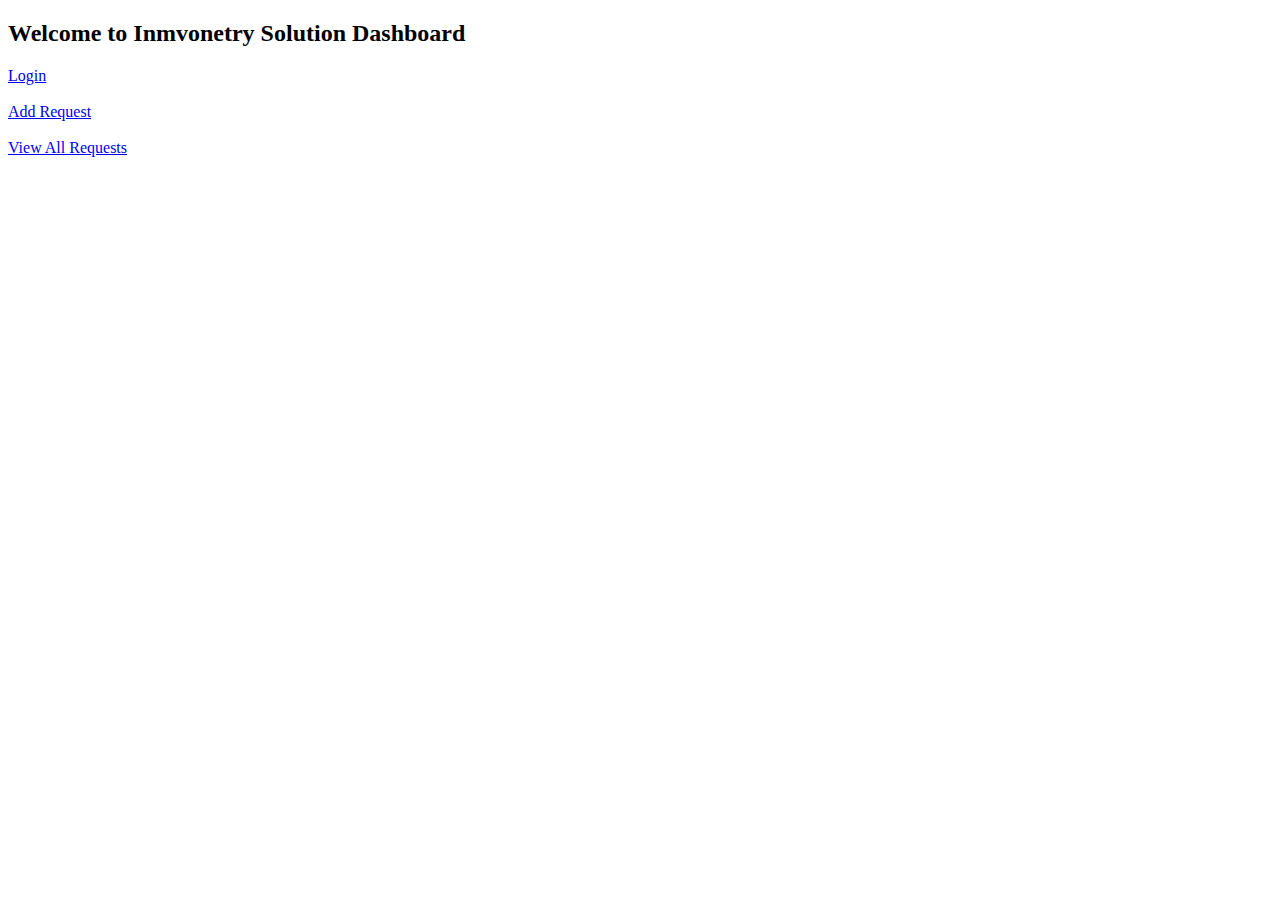
<file: index.html>
<!DOCTYPE html>
<html>
<head>
    <title>Dashboard</title>
</head>
<body>

<h2>Welcome to Inmvonetry Solution Dashboard</h2>

<a href="login.html">Login</a><br><br>
<a href="add_request.html">Add Request</a><br><br>
<a href="api/list.php">View All Requests</a><br><br>

</body>
</html>
</file>
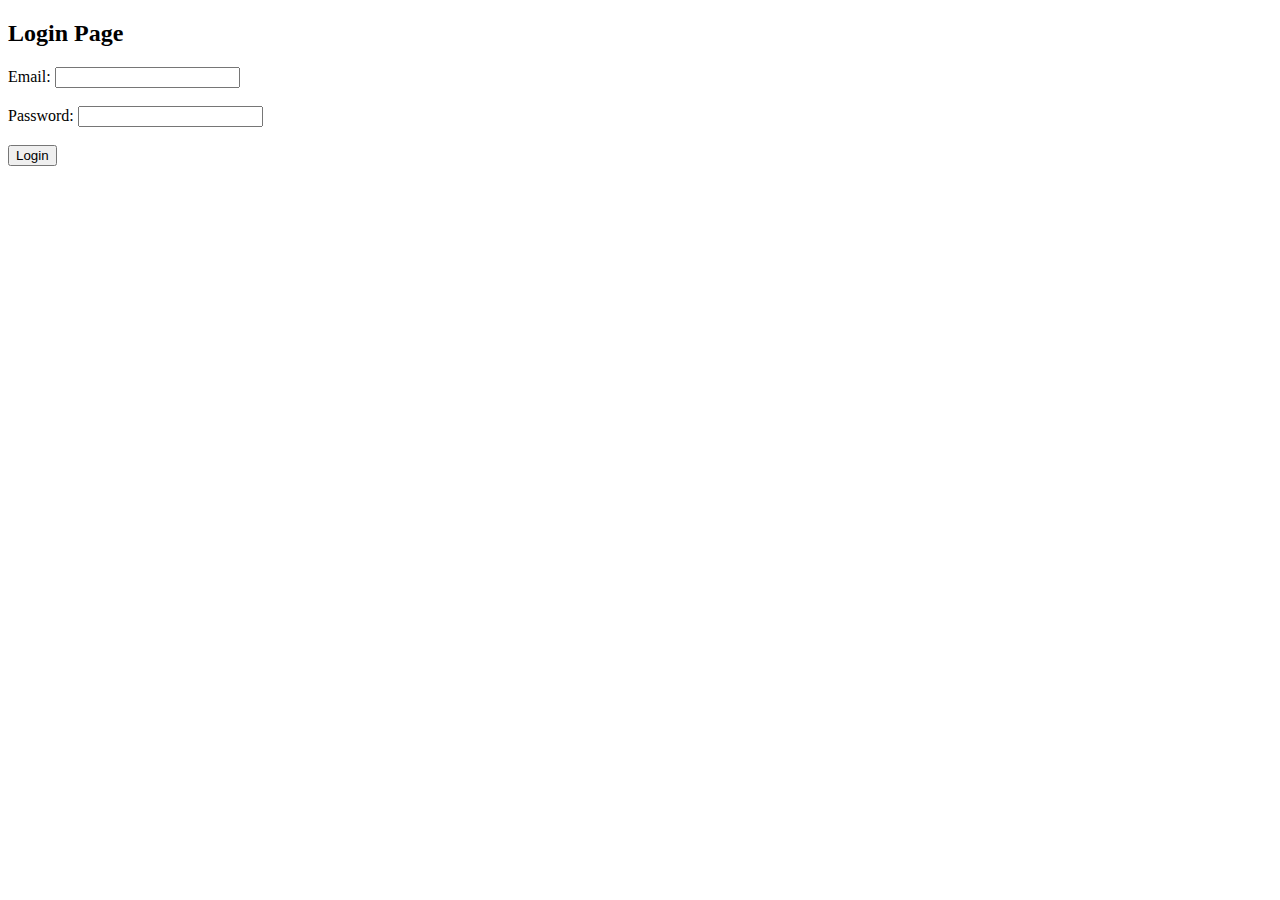
<file: login.html>
<!DOCTYPE html>
<html>
<head>
    <title>Login</title>
</head>
<body>

<h2>Login Page</h2>

<form action="api/login.php" method="POST">
    <label>Email:</label>
    <input type="text" name="email"><br><br>

    <label>Password:</label>
    <input type="password" name="password"><br><br>

    <button type="submit">Login</button>
</form>

</body>
</html>
</file>
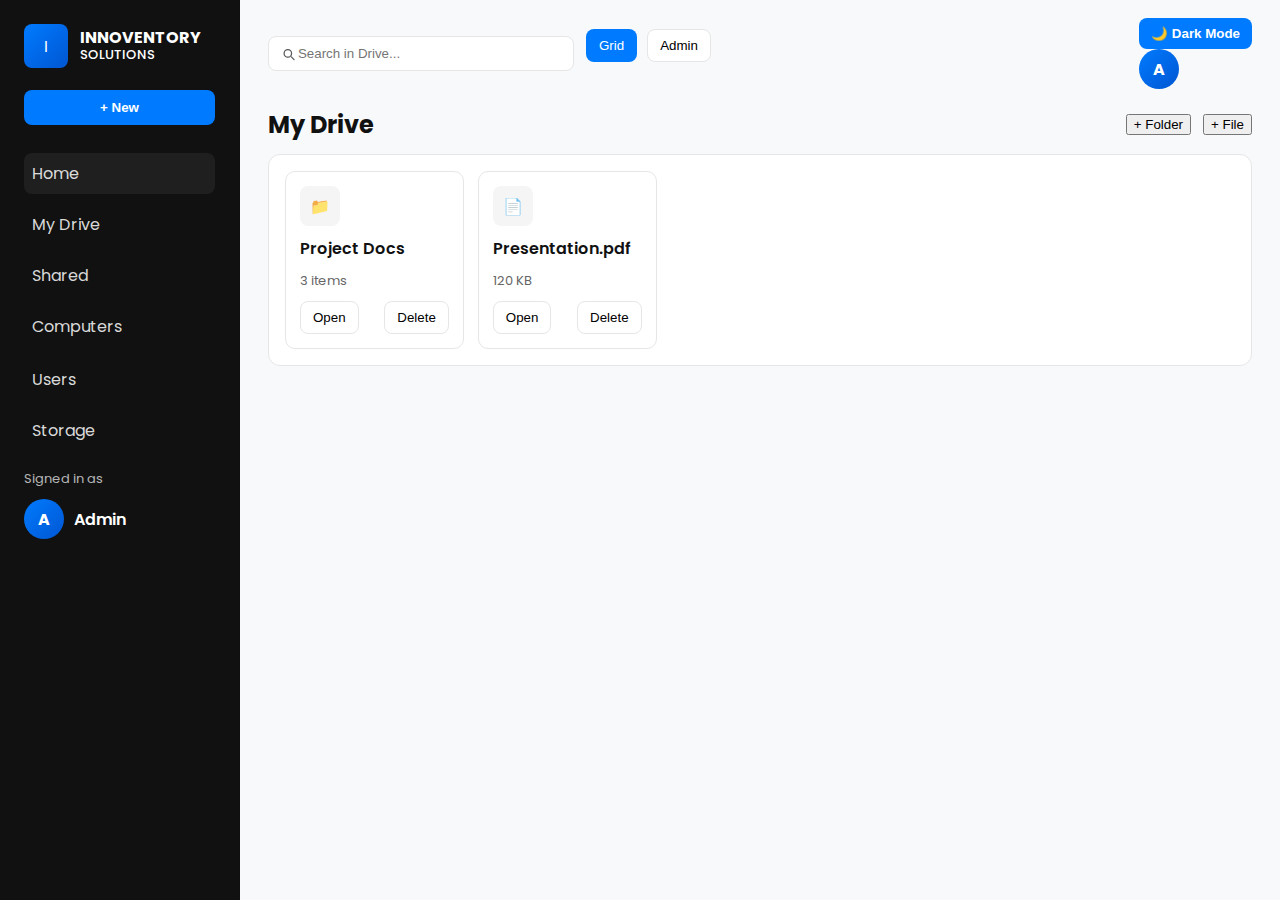
<file: solution.html>
<!DOCTYPE html>
<html lang="en">
<head>
  <meta charset="utf-8" />
  <meta name="viewport" content="width=device-width,initial-scale=1" />
  <title>Innoventory Drive - Admin (CSV & Bulk)</title>
  <link href="https://fonts.googleapis.com/css2?family=Poppins:wght@400;500;600;700&display=swap" rel="stylesheet">
  <style>
    :root{
      --bg:#f8f9fa; --panel:#fff; --muted:#666; --accent:#007bff; --text:#111;
      --sidebar:#111; --sidebarText:#fff; --surface-border:#e6e6e6;
    }
    body{font-family:'Poppins',sans-serif;margin:0;display:flex;min-height:100vh;background:var(--bg);color:var(--text);transition:background .25s,color .25s}
    body.dark{ --bg:#121212; --panel:#1e1e1e; --muted:#bdbdbd; --accent:#66aaff; --text:#eee; --sidebar:#000; --sidebarText:#fff; --surface-border:#333 }

    .sidebar{width:240px;background:var(--sidebar);color:var(--sidebarText);padding:24px;box-sizing:border-box;border-right:1px solid rgba(0,0,0,.06)}
    .logo{display:flex;gap:12px;align-items:center;margin-bottom:22px}
    .logo-image{width:44px;height:44px;border-radius:8px;background:linear-gradient(135deg,var(--accent),#0056d2);display:flex;align-items:center;justify-content:center;color:#fff}
    .logo-text{font-weight:700;line-height:1}
    .new-btn{width:100%;padding:10px;border-radius:8px;border:none;background:var(--accent);color:#fff;font-weight:600;cursor:pointer;margin-bottom:18px}
    .nav-menu ul{list-style:none;padding:0;margin:10px 0}
    .nav-menu li{margin-bottom:10px}
    .nav-menu a{display:block;color:rgba(255,255,255,.85);text-decoration:none;padding:8px;border-radius:8px}
    .nav-menu a.active{background:rgba(255,255,255,.06);}

    main.content{flex:1;padding:18px 28px;box-sizing:border-box;min-height:100vh;background:var(--bg)}
    .topbar{display:flex;align-items:center;justify-content:space-between;margin-bottom:18px;gap:16px}
    .left-tools{display:flex;gap:12px;align-items:center}
    .search-box{display:flex;align-items:center;background:var(--panel);border:1px solid var(--surface-border);padding:8px 12px;border-radius:8px;min-width:280px}
    .search-box input{border:0;background:transparent;outline:none;width:100%;color:var(--text)}
    .theme-toggle{background:var(--accent);color:#fff;border:none;padding:8px 12px;border-radius:8px;cursor:pointer;font-weight:600}

    .profile{position:relative}
    .avatar{width:40px;height:40px;border-radius:50%;background:linear-gradient(135deg,var(--accent),#0056d2);display:flex;align-items:center;justify-content:center;color:#fff;font-weight:700;cursor:pointer}
    .profile-menu{position:absolute;right:0;top:56px;background:var(--panel);color:var(--text);border:1px solid var(--surface-border);border-radius:10px;padding:8px;min-width:150px;box-shadow:0 10px 30px rgba(0,0,0,.08);display:none}
    .profile-menu a{display:block;padding:8px;border-radius:6px;text-decoration:none;color:var(--text)}
    .profile-menu a:hover{background:rgba(0,0,0,.04)}

    .view-tabs{display:flex;gap:10px;margin-bottom:16px}
    .tab-btn{background:var(--panel);border:1px solid var(--surface-border);padding:8px 12px;border-radius:8px;cursor:pointer}
    .tab-btn.active{background:var(--accent);color:#fff;border-color:transparent}

    .grid-area{display:grid;grid-template-columns:repeat(auto-fill,minmax(160px,1fr));gap:14px}
    .card{background:var(--panel);border:1px solid var(--surface-border);border-radius:10px;padding:14px;display:flex;flex-direction:column;gap:10px;min-height:110px}
    .icon{width:40px;height:40px;border-radius:8px;display:flex;align-items:center;justify-content:center;background:rgba(0,0,0,.04);font-weight:700}
    .name{font-weight:600;word-break:break-word}
    .meta{font-size:13px;color:var(--muted)}

    .panel{background:var(--panel);border:1px solid var(--surface-border);padding:16px;border-radius:12px;box-sizing:border-box}
    table{width:100%;border-collapse:collapse}
    th,td{padding:10px 12px;border-bottom:1px solid var(--surface-border);text-align:left;color:var(--text)}
    th{color:var(--accent);font-weight:600}
    .action-btn{padding:6px 10px;border-radius:8px;border:none;cursor:pointer;font-weight:600}
    .approve{background:var(--accent);color:#fff}
    .deny{background:#dc3545;color:#fff}
    .small{font-size:13px;color:var(--muted)}

    .section-title{display:flex;justify-content:space-between;align-items:center;margin-bottom:12px}
    .flex-row{display:flex;gap:12px;align-items:center}
    .modal-overlay{position:fixed;inset:0;background:rgba(0,0,0,.45);display:none;align-items:center;justify-content:center;z-index:999}
    .modal-overlay.active{display:flex}
    .modal{background:var(--panel);padding:18px;border-radius:12px;min-width:320px;border:1px solid var(--surface-border);color:var(--text)}
    .modal h3{margin-bottom:12px}
    .modal input, .modal select{width:100%;padding:10px;margin-bottom:10px;border-radius:8px;border:1px solid var(--surface-border);background:transparent;color:var(--text);box-sizing:border-box}
    .modal .row{display:flex;gap:8px}
    .modal .row input{flex:1}
    .modal .btns{display:flex;gap:8px;justify-content:flex-end;margin-top:6px}
    .btn-prim{background:var(--accent);color:#fff;border:none;padding:8px 12px;border-radius:8px;cursor:pointer}
    .btn-sec{background:transparent;border:1px solid var(--surface-border);padding:8px 12px;border-radius:8px;cursor:pointer}

    @media (max-width:900px){ .sidebar{display:none} .grid-area{grid-template-columns:repeat(auto-fill,minmax(140px,1fr))} }
  </style>
</head>
<body>
  <aside class="sidebar" aria-label="sidebar">
    <div class="logo">
      <div class="logo-image">I</div>
      <div class="logo-text">INNOVENTORY<br><span style="font-weight:500;font-size:13px">SOLUTIONS</span></div>
    </div>
    <button class="new-btn" id="globalAddBtn">+ New</button>
    <nav class="nav-menu">
      <ul>
        <li><a href="#" class="active">Home</a></li>
        <li><a href="#">My Drive</a></li>
        <li><a href="#">Shared</a></li>
        <li><a href="#">Computers</a></li>
        <li style="margin-top:12px"><a href="#">Users</a></li>
        <li><a href="#">Storage</a></li>
      </ul>
    </nav>
    <div style="margin-top:18px;font-size:13px;color:rgba(255,255,255,.7)">Signed in as</div>
    <div style="display:flex;gap:10px;align-items:center;margin-top:10px">
      <div class="avatar" id="sidebarAvatar">A</div>
      <div style="font-weight:600">Admin</div>
    </div>
  </aside>

  <main class="content">
    <div class="topbar">
      <div class="left-tools">
        <div class="search-box" title="Search">
          <svg width="16" height="16" viewBox="0 0 24 24" fill="none" style="opacity:.7">
            <path d="M21 21l-4.35-4.35" stroke="currentColor" stroke-width="2" stroke-linecap="round" stroke-linejoin="round"/>
            <circle cx="11" cy="11" r="6" stroke="currentColor" stroke-width="2"/>
          </svg>
          <input id="globalSearch" placeholder="Search in Drive..." />
        </div>

        <div class="view-tabs" role="tablist" aria-label="views">
          <button class="tab-btn active" data-view="grid" id="tabGrid">Grid</button>
          <button class="tab-btn" data-view="admin" id="tabAdmin">Admin</button>
        </div>
      </div>

      <div class="top-actions">
        <button class="theme-toggle" id="themeToggle">🌙 Dark Mode</button>

        <div class="profile" id="profileWrap">
          <div class="avatar" id="profileAvatar">A</div>
          <div class="profile-menu" id="profileMenu" aria-hidden="true">
            <a href="#" id="profileName">Admin</a>
            <a href="#" id="settingsBtn">Settings</a>
            <a href="#" id="logoutBtn">Logout</a>
          </div>
        </div>
      </div>
    </div>

    <!-- GRID VIEW -->
    <section id="gridView">
      <div class="section-title">
        <h2 style="margin:0">My Drive</h2>
        <div class="flex-row">
          <button class="icon-btn" id="addFolderBtn">+ Folder</button>
          <button class="icon-btn" id="addFileBtn">+ File</button>
        </div>
      </div>

      <div class="grid-area panel" id="itemsGrid" style="padding:16px;grid-template-columns:repeat(auto-fill,minmax(160px,1fr));"></div>
    </section>

    <!-- ADMIN VIEW -->
    <section id="adminView" style="display:none">
      <div class="section-title">
        <h2 style="margin:0">Pending Requests</h2>
        <div class="flex-row">
          <button class="btn-prim" id="openAddUser">Add User</button>
          <button class="btn-sec" id="bulkApproveBtn">Bulk Approve</button>
          <button class="btn-sec" id="bulkDenyBtn">Bulk Deny</button>
          <input type="file" id="importCsvInput" accept=".csv" style="display:none;">
          <button class="btn-sec" id="importCsvBtn">Import CSV</button>
          <button class="btn-prim" id="exportApprovedBtn">Export Approved CSV</button>
        </div>
      </div>

      <div class="panel" style="margin-bottom:18px">
        <table id="pendingTable">
          <thead>
            <tr>
              <th><input type="checkbox" id="selectAllPending"></th>
              <th>Name</th><th>Email</th><th>Reason</th><th>Location</th><th>Actions</th>
            </tr>
          </thead>
          <tbody></tbody>
        </table>
      </div>

      <div class="section-title">
        <h3 style="margin:0">Approved Users</h3>
      </div>

      <div class="panel">
        <table id="approvedTable">
          <thead>
            <tr><th>Name</th><th>Email</th><th>Reason</th><th>Location</th></tr>
          </thead>
          <tbody></tbody>
        </table>
      </div>
    </section>
  </main>

  <div class="modal-overlay" id="modalOverlay">
    <div class="modal" id="modalContent"></div>
  </div>

  <script>
    const qs = s => document.querySelector(s);
    const storage = {
      get(key, fallback){ try{ const v=localStorage.getItem(key); return v?JSON.parse(v):fallback }catch(e){return fallback} },
      set(key,val){localStorage.setItem(key,JSON.stringify(val))}
    };

    let items = storage.get('drive_items', [
      {id:uid(),type:'folder',name:'Project Docs',meta:'3 items'},
      {id:uid(),type:'file',name:'Presentation.pdf',meta:'120 KB'}
    ]);
    let pendingUsers = storage.get('pending_users', []);
    let approvedUsers = storage.get('approved_users', []);
    const gridView = qs('#gridView'), adminView = qs('#adminView');
    const itemsGrid = qs('#itemsGrid');
    const pendingTbody = qs('#pendingTable tbody'), approvedTbody = qs('#approvedTable tbody');
    const modalOverlay = qs('#modalOverlay'), modalContent = qs('#modalContent');

    const tabGrid = qs('#tabGrid'), tabAdmin = qs('#tabAdmin');
    const themeToggle = qs('#themeToggle');

    // theme
    const currentTheme = storage.get('theme','light');
    if(currentTheme === 'dark'){ document.body.classList.add('dark'); themeToggle.textContent='☀️ Light Mode' }
    themeToggle.addEventListener('click', () => {
      document.body.classList.toggle('dark');
      const isDark = document.body.classList.contains('dark');
      themeToggle.textContent = isDark ? '☀️ Light Mode' : '🌙 Dark Mode';
      storage.set('theme', isDark ? 'dark' : 'light');
    });

    // profile menu
    qs('#profileAvatar').addEventListener('click', ()=> {
      const pm = qs('#profileMenu'); pm.style.display = pm.style.display === 'block' ? 'none' : 'block';
    });
    document.addEventListener('click', e=> { if(!qs('#profileWrap').contains(e.target)) qs('#profileMenu').style.display='none'; });

    // tabs
    function setView(v){ if(v==='grid'){ gridView.style.display='block'; adminView.style.display='none'; tabGrid.classList.add('active'); tabAdmin.classList.remove('active'); }
                       else { gridView.style.display='none'; adminView.style.display='block'; tabAdmin.classList.add('active'); tabGrid.classList.remove('active'); } }
    tabGrid.addEventListener('click', ()=> setView('grid'));
    tabAdmin.addEventListener('click', ()=> setView('admin'));

    function uid(){ return Date.now().toString(36)+Math.random().toString(36).slice(2,8); }

    // render items
    function renderItems(){
      itemsGrid.innerHTML=''; items.forEach(it=>{
        const card = document.createElement('div'); card.className='card';
        card.innerHTML = `<div class="icon">${it.type==='folder'?'📁':'📄'}</div>
                          <div class="name">${escapeHtml(it.name)}</div>
                          <div class="meta small">${escapeHtml(it.meta||'')}</div>
                          <div style="margin-top:auto;display:flex;justify-content:space-between">
                            <button class="btn-sec" data-id="${it.id}" data-act="open">Open</button>
                            <button class="btn-sec" data-id="${it.id}" data-act="delete">Delete</button>
                          </div>`;
        itemsGrid.appendChild(card);
      });
    }

    // render users
    function renderUsers(){
      pendingTbody.innerHTML=''; approvedTbody.innerHTML='';
      pendingUsers.forEach((u, idx)=>{
        const tr = document.createElement('tr');
        tr.innerHTML = `<td><input type="checkbox" class="pending-check" data-idx="${idx}"></td>
          <td>${escapeHtml(u.name)}</td><td>${escapeHtml(u.email)}</td><td>${escapeHtml(u.reason)}</td><td>${escapeHtml(u.location)}</td>
          <td><button class="action-btn approve" data-idx="${idx}">Approve</button>
              <button class="action-btn deny" data-idx="${idx}">Deny</button></td>`;
        pendingTbody.appendChild(tr);
      });
      approvedUsers.forEach(u=>{
        const tr = document.createElement('tr');
        tr.innerHTML = `<td>${escapeHtml(u.name)}</td><td>${escapeHtml(u.email)}</td><td>${escapeHtml(u.reason)}</td><td>${escapeHtml(u.location)}</td>`;
        approvedTbody.appendChild(tr);
      });
      qs('#selectAllPending').checked = false;
    }

    function saveAll(){ storage.set('drive_items', items); storage.set('pending_users', pendingUsers); storage.set('approved_users', approvedUsers); }

    // initial sample
    if(pendingUsers.length===0 && approvedUsers.length===0){
      pendingUsers.push({id:uid(),name:'Aditi Rawat',email:'aditi@gmail.com',reason:'Signup Request',location:'Dehradun'});
      storage.set('pending_users', pendingUsers);
    }
    renderItems(); renderUsers();

    // Global add modal
    qs('#globalAddBtn').addEventListener('click', ()=> openModalChoice());
    function openModalChoice(){
      modalContent.innerHTML = `<h3>Create</h3>
        <div style="display:flex;gap:8px;margin-top:8px">
          <button class="btn-prim" id="mNewFolder">New Folder</button>
          <button class="btn-prim" id="mNewFile">New File</button>
          <button class="btn-sec" id="mNewUser">New User</button>
          <button class="btn-sec" id="mClose">Close</button>
        </div>`;
      qs('#mNewFolder').onclick = ()=> openFolderModal();
      qs('#mNewFile').onclick = ()=> openFileModal();
      qs('#mNewUser').onclick = ()=> openUserModal();
      qs('#mClose').onclick = closeModal;
      modalOverlay.classList.add('active');
    }
    function closeModal(){ modalOverlay.classList.remove('active'); modalContent.innerHTML=''; }

    // folder modal
    function openFolderModal(pref=''){
      modalContent.innerHTML = `<h3>Create Folder</h3><input id="folderName" placeholder="Folder name" value="${escapeHtml(pref)}"><div class="btns"><button class="btn-sec" id="fCancel">Cancel</button><button class="btn-prim" id="fCreate">Create</button></div>`;
      qs('#fCancel').onclick = closeModal;
      qs('#fCreate').onclick = ()=> {
        const name = qs('#folderName').value.trim(); if(!name) return alert('Enter folder name');
        items.unshift({id:uid(),type:'folder',name,meta:'0 items'}); saveAll(); renderItems(); closeModal();
      };
      modalOverlay.classList.add('active');
    }

    // file modal
    function openFileModal(){
      modalContent.innerHTML = `<h3>Upload / Add File</h3><input id="fileName" placeholder="File name (e.g., report.pdf)"><input id="fileSize" placeholder="Size (e.g., 120 KB)"><div class="btns"><button class="btn-sec" id="fiCancel">Cancel</button><button class="btn-prim" id="fiCreate">Add File</button></div>`;
      qs('#fiCancel').onclick = closeModal;
      qs('#fiCreate').onclick = ()=> {
        const name = qs('#fileName').value.trim(); const size = qs('#fileSize').value.trim();
        if(!name) return alert('Enter file name');
        items.unshift({id:uid(),type:'file',name,meta:size||''}); saveAll(); renderItems(); closeModal();
      };
      modalOverlay.classList.add('active');
    }

    // user modal
    function openUserModal(pref=''){
      modalContent.innerHTML = `<h3>Add User (Pending)</h3>
        <input id="uName" placeholder="Full name" value="${escapeHtml(pref)}">
        <input id="uEmail" placeholder="Email">
        <input id="uReason" placeholder="Reason (e.g., Signup Request)">
        <input id="uLocation" placeholder="Location">
        <div class="btns"><button class="btn-sec" id="uCancel">Cancel</button><button class="btn-prim" id="uSave">Add</button></div>`;
      qs('#uCancel').onclick = closeModal;
      qs('#uSave').onclick = ()=> {
        const name = qs('#uName').value.trim(), email = qs('#uEmail').value.trim();
        const reason = qs('#uReason').value.trim(), location = qs('#uLocation').value.trim();
        if(!name||!email||!reason||!location) return alert('Fill all fields');
        pendingUsers.unshift({id:uid(),name,email,reason,location}); saveAll(); renderUsers(); closeModal(); setView('admin');
      };
      modalOverlay.classList.add('active');
    }

    qs('#openAddUser').addEventListener('click', ()=> openUserModal());
    qs('#addFolderBtn').addEventListener('click', ()=> openFolderModal());
    qs('#addFileBtn').addEventListener('click', ()=> openFileModal());
    modalOverlay.addEventListener('click', e=> { if(e.target===modalOverlay) closeModal(); });

    // itemsGrid actions
    itemsGrid.addEventListener('click', e=>{
      const btn = e.target.closest('button'); if(!btn) return;
      const id = btn.dataset.id; const act = btn.dataset.act;
      if(act==='open') alert('Open: ' + (items.find(it=>it.id===id)?.name||'item'));
      if(act==='delete'){ if(confirm('Delete this item?')){ items = items.filter(i=>i.id!==id); saveAll(); renderItems(); } }
    });

    // pending approve/deny single
    pendingTbody.addEventListener('click', e=>{
      const btn = e.target.closest('button'); if(!btn) return;
      const idx = Number(btn.dataset.idx);
      if(btn.classList.contains('approve')){ const u = pendingUsers.splice(idx,1)[0]; approvedUsers.unshift(u); saveAll(); renderUsers(); }
      else if(btn.classList.contains('deny')){ if(confirm('Deny and remove?')){ pendingUsers.splice(idx,1); saveAll(); renderUsers(); } }
    });

    // select all
    qs('#selectAllPending').addEventListener('change', e=>{
      const checked = e.target.checked;
      qsa('.pending-check').forEach(cb => cb.checked = checked);
    });

    // bulk approve / deny
    qs('#bulkApproveBtn').addEventListener('click', ()=>{
      const checks = Array.from(qsa('.pending-check')).map(cb => ({cb,idx: Number(cb.dataset.idx)})).filter(o=>o.cb.checked);
      if(checks.length===0) return alert('Select at least one request');
      // collect users to approve in descending order by idx so splice works
      const idxs = checks.map(o=>o.idx).sort((a,b)=>b-a);
      idxs.forEach(i => { const u = pendingUsers.splice(i,1)[0]; approvedUsers.unshift(u); });
      saveAll(); renderUsers();
    });

    qs('#bulkDenyBtn').addEventListener('click', ()=>{
      const checks = Array.from(qsa('.pending-check')).map(cb => ({cb,idx: Number(cb.dataset.idx)})).filter(o=>o.cb.checked);
      if(checks.length===0) return alert('Select at least one request');
      if(!confirm('Deny selected requests?')) return;
      const idxs = checks.map(o=>o.idx).sort((a,b)=>b-a);
      idxs.forEach(i => pendingUsers.splice(i,1));
      saveAll(); renderUsers();
    });

    // import CSV
    qs('#importCsvBtn').addEventListener('click', ()=> qs('#importCsvInput').click());
    qs('#importCsvInput').addEventListener('change', handleCsvFile);

    function handleCsvFile(e){
      const f = e.target.files[0]; if(!f) return;
      const reader = new FileReader();
      reader.onload = ev => {
        const text = ev.target.result;
        const parsed = parseCsv(text);
        // expected header: name,email,reason,location (case-insensitive)
        if(parsed.length===0) return alert('No rows found in CSV');
        const headers = parsed[0].map(h=>h.toLowerCase().trim());
        const nameIdx = headers.indexOf('name'), emailIdx = headers.indexOf('email'), reasonIdx = headers.indexOf('reason'), locIdx = headers.indexOf('location');
        if(nameIdx<0 || emailIdx<0){ return alert('CSV must contain headers: name,email,reason,location (reason & location optional)'); }
        for(let i=1;i<parsed.length;i++){
          const row = parsed[i];
          const name = (row[nameIdx]||'').trim(); const email = (row[emailIdx]||'').trim();
          if(!name || !email) continue;
          const reason = reasonIdx>=0 ? (row[reasonIdx]||'').trim() : 'Imported';
          const location = locIdx>=0 ? (row[locIdx]||'').trim() : '';
          pendingUsers.unshift({id:uid(),name,email,reason,location});
        }
        saveAll(); renderUsers(); alert('CSV imported to Pending Requests'); qs('#importCsvInput').value='';
        setView('admin');
      };
      reader.readAsText(f);
    }

    // parse CSV simple (splits on newline, comma) — handles quoted fields lightly
    function parseCsv(text){
      const lines = text.replace(/\r/g,'').split('\n').filter(Boolean);
      return lines.map(line => {
        const parts=[]; let cur=''; let inQ=false;
        for(let i=0;i<line.length;i++){
          const ch = line[i];
          if(ch==='\"'){ inQ=!inQ; continue; }
          if(ch===',' && !inQ){ parts.push(cur); cur=''; } else cur+=ch;
        }
        parts.push(cur);
        return parts.map(p=>p.trim());
      });
    }

    // export approved CSV
    qs('#exportApprovedBtn').addEventListener('click', ()=>{
      if(approvedUsers.length===0) return alert('No approved users to export');
      const header = ['name','email','reason','location'];
      const rows = approvedUsers.map(u => [u.name,u.email,u.reason,u.location].map(escapeCsv).join(','));
      const csv = header.join(',') + '\n' + rows.join('\n');
      const blob = new Blob([csv], {type:'text/csv'});
      const url = URL.createObjectURL(blob);
      const a = document.createElement('a');
      a.href = url; a.download = 'approved-users.csv'; document.body.appendChild(a); a.click(); a.remove();
      URL.revokeObjectURL(url);
    });

    // search filter
    qs('#globalSearch').addEventListener('input', e=>{
      const q = e.target.value.trim().toLowerCase();
      // grid filter
      Array.from(itemsGrid.children).forEach(card=>{
        const name = card.querySelector('.name').textContent.toLowerCase();
        card.style.display = name.includes(q) ? '' : 'none';
      });
      // admin filter
      Array.from(pendingTbody.children).forEach(row=>{
        const rowText = row.textContent.toLowerCase();
        row.style.display = rowText.includes(q) ? '' : 'none';
      });
      Array.from(approvedTbody.children).forEach(row=>{
        const rowText = row.textContent.toLowerCase();
        row.style.display = rowText.includes(q) ? '' : 'none';
      });
    });

    // drag & drop file adding
    itemsGrid.addEventListener('dragover', e=>{ e.preventDefault(); itemsGrid.style.opacity = '.8'; });
    itemsGrid.addEventListener('dragleave', e=>{ itemsGrid.style.opacity = '1'; });
    itemsGrid.addEventListener('drop', e=>{
      e.preventDefault(); itemsGrid.style.opacity = '1';
      const name = e.dataTransfer.files && e.dataTransfer.files[0] ? e.dataTransfer.files[0].name : 'Dropped Item';
      items.unshift({id:uid(),type:'file',name,meta:'uploaded'}); saveAll(); renderItems();
    });

    // select all checkbox handler (rebuild event delegation after render)
    document.addEventListener('click', ()=>{}); // placeholder
    // utility helpers
    function escapeHtml(s){ return (s+'').replace(/[&<>"']/g, c => ({'&':'&amp;','<':'&lt;','>':'&gt;','"':'&quot;',"'":'&#39;'}[c])); }
    function escapeCsv(cell){ if(cell==null) return ''; cell = (''+cell).replace(/"/g,'""'); return cell.includes(',')||cell.includes('"')?`"${cell}"`:cell; }

    // initial save/render
    saveAll(); renderItems(); renderUsers();
  </script>
</body>
</html>
</file>
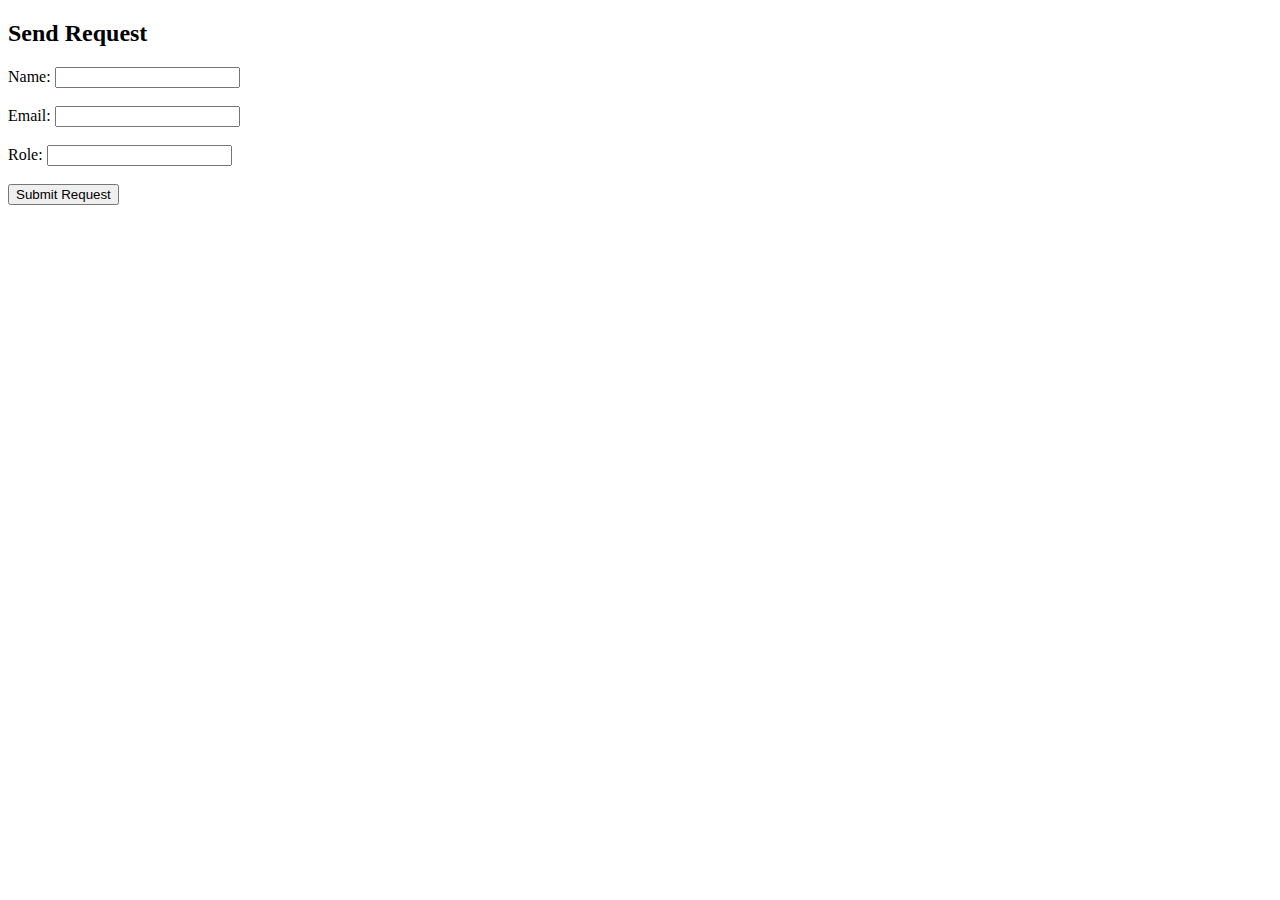
<file: user_request_form.html>
<!DOCTYPE html>
<html>
<head>
    <title>User Request</title>
</head>
<body>

<h2>Send Request</h2>

<form action="api/save_request.php" method="POST">

    <label>Name:</label>
    <input type="text" name="name" required><br><br>

    <label>Email:</label>
    <input type="email" name="email" required><br><br>

    <label>Role:</label>
    <input type="text" name="role" required><br><br>

    <button type="submit">Submit Request</button>

</form>

</body>
</html>
</file>
